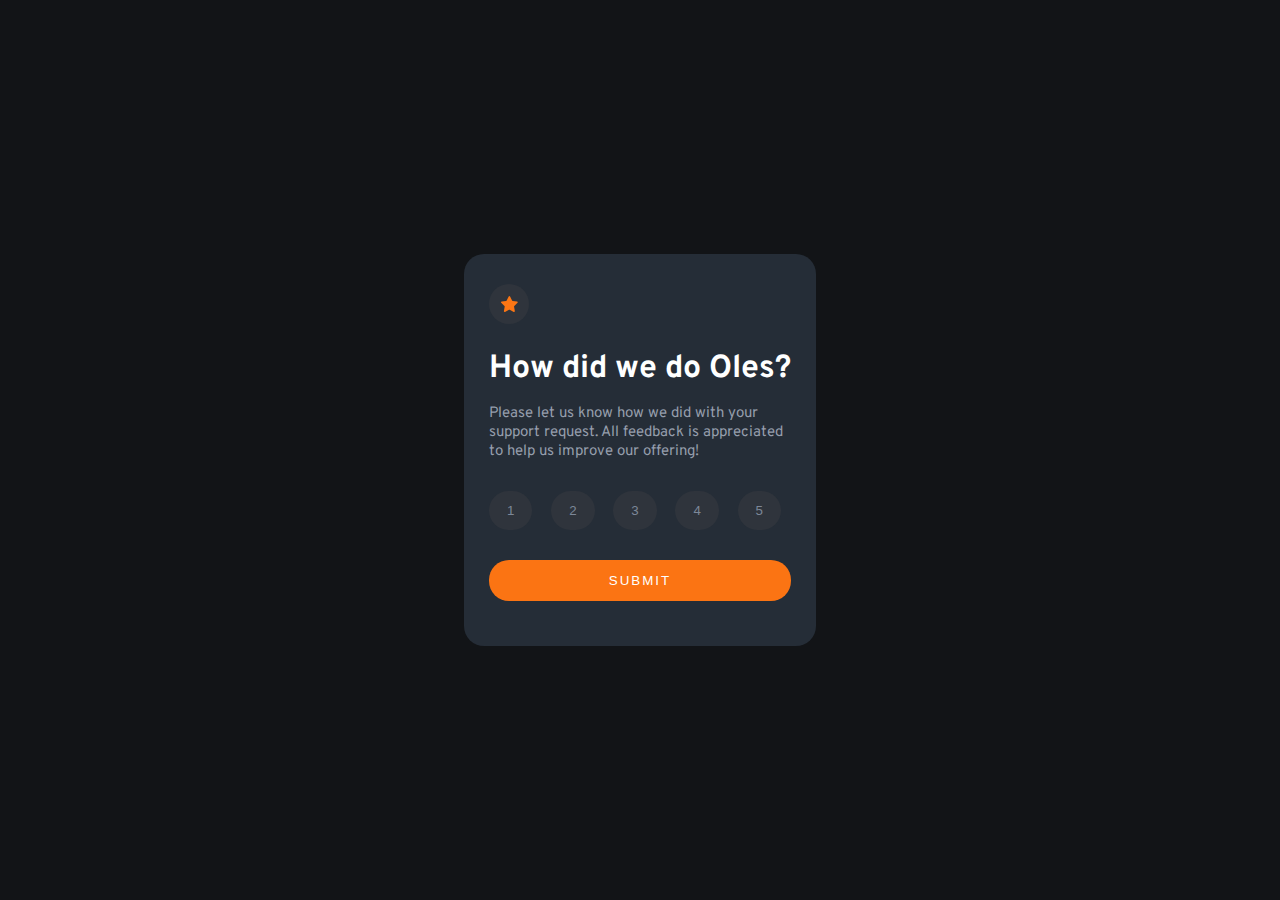
<file: index.html>
<!DOCTYPE html>
<html lang="en">
  <head>
    <meta charset="UTF-8" />
    <meta name="viewport" content="width=device-width, initial-scale=1.0" />
    <!-- displays site properly based on user's device -->

    <link
      rel="icon"
      type="image/png"
      sizes="32x32"
      href="./images/favicon-32x32.png"
    />

    <title>Frontend Mentor | Interactive rating component</title>
    <link rel="stylesheet" href="style.css" />
    <link rel="preconnect" href="https://fonts.googleapis.com" />
    <link rel="preconnect" href="https://fonts.gstatic.com" crossorigin />
    <link
      href="https://fonts.googleapis.com/css2?family=Overpass:wght@400;700&display=swap"
      rel="stylesheet"
    />

    <!-- Feel free to remove these styles or customise in your own stylesheet 👍 -->
    <style>
      .attribution {
        font-size: 11px;
        text-align: center;
      }
      .attribution a {
        color: hsl(228, 45%, 44%);
      }
    </style>
    <style>
      @import url("https://fonts.googleapis.com/css2?family=Overpass:wght@400;700&display=swap");
    </style>
  </head>
  <body>
    <div class="container">
      <div class="rating-state">
        <div class="star-icon">
          <img src="./images/icon-star.svg" alt="" />
        </div>
        <div class="writeup">
          <h1 class="heading">How did we do Oles?</h1>
          <p class="paragraph">
            Please let us know how we did with your support request. All
            feedback is appreciated to help us improve our offering!
          </p>
        </div>
        <form action="">
          <div class="rate-submit">
            <div class="rate">
              <button
                type="button"
                value="1"
                class="one"
                id="one"
                onclick="changeCol(1, event)"
              >
                1
              </button>

              <button
                type="button"
                value="1"
                class="one"
                id="two"
                onclick="changeCol(2, event)"
              >
                2
              </button>
              <button
                type="button"
                value="1"
                id="three"
                class="one"
                onclick="changeCol(3, event)"
              >
                3
              </button>
              <button
                type="button"
                value="1"
                class="one"
                id="four"
                onclick="changeCol(4, event)"
              >
                4
              </button>
              <button
                type="button"
                value="1"
                class="one"
                id="five"
                onclick="changeCol(5, event)"
              >
                5
              </button>
            </div>

            <form action="" id="submit">
              <button type="submit" class="btnn" id="submitt">
                <a href="index2.html" target="_blank">Submit</a>
              </button>
            </form>
          </div>
        </form>
      </div>
    </div>
    <!-- <div class="attribution">
      Challenge by
      <a href="https://www.frontendmentor.io?ref=challenge" target="_blank"
        >Frontend Mentor</a
      >. Coded by <a href="#">Your Name Here</a>.
    </div> -->
    <script src="script.js"></script>
  </body>
</html>

<!-- Rating state start -->

<!-- How did we do? Please let us know how we did with your support request. All
    feedback is appreciated to help us improve our offering! 1 2 3 4 5 Submit -->

<!-- Rating state end -->

<!-- Thank you state start -->

<!-- You selected -->
<!-- Add rating here -->
<!-- out of 5 Thank you! We appreciate you taking the time to give a rating. If
    you ever need more support, don’t hesitate to get in touch! -->

<!-- Thank you state end -->
</file>
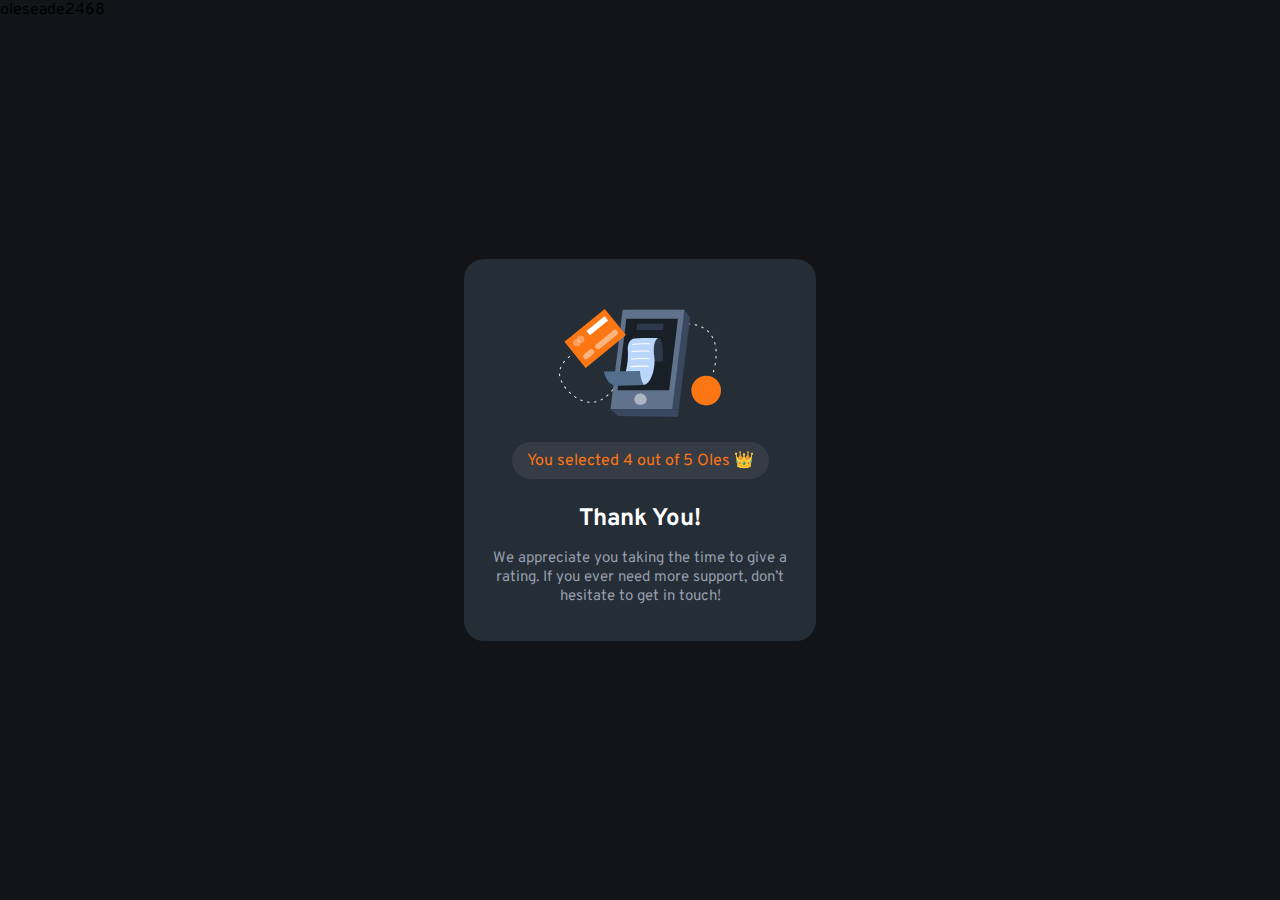
<file: index2.html>
<!DOCTYPE html>
<html lang="en">
  <head>
    <meta charset="UTF-8" />
    <meta http-equiv="X-UA-Compatible" content="IE=edge" />
    <meta name="viewport" content="width=device-width, initial-scale=1.0" />
    <title>Frontend Mentor | Interactive rating component</title>
    <link rel="stylesheet" href="style2.css" />
    <link rel="preconnect" href="https://fonts.googleapis.com" />
    <link rel="preconnect" href="https://fonts.gstatic.com" crossorigin />
    <link
      href="https://fonts.googleapis.com/css2?family=Overpass:wght@400;700&display=swap"
      rel="stylesheet"
    />
    <style>
      @import url("https://fonts.googleapis.com/css2?family=Overpass:wght@400;700&display=swap");
    </style>
    <link rel="stylesheet" href="style2.css" />
  </head>
  <body>
    <div class="container">
      <div class="rating-state">
        <div class="carrdd">
          <img src="./images/illustration-thank-you.svg" alt="" />
        </div>
        <div id="selection">
          <p>You selected 4 out of 5 Oles 👑</p>
          <p></p>
        </div>
        <div class="writeup">
          <h2 class="heading">Thank You!</h2>
          <p class="paragraph">
            We appreciate you taking the time to give a rating. If you ever need
            more support, don’t hesitate to get in touch!
          </p>
        </div>
      </div>
    </div>
    <script src="script.js"></script>
  </body>
</html>
oleseade2468
</file>
<file: style.css>
* {
  padding: 0;
  margin: 0;
  box-sizing: border-box;
}

body {
  background-color: hsl(216, 12%, 8%);
  position: relative;
  height: 100vh;
  font-family: "Overpass", sans-serif;
}
.container {
  /* display: flex;
  justify-content: center;
  align-items: center; */

  position: absolute;
  top: 50%;
  left: 50%;
  transform: translate(-50%, -50%);
}
.rating-state {
  padding-top: 30px;
  padding-left: 25px;
  padding-right: 25px;
  padding-bottom: 15px;
  border-radius: 20px;
  background-color: hsl(213, 19%, 18%);
  width: 22rem;
  /* height: 22rem; */
}
.star-icon {
  border-radius: 50px;
  width: 40px;
  display: flex;
  flex-direction: row;
  justify-content: center;
  align-items: center;
  background-color: hsl(216, 12%, 21%);
  margin-bottom: 25px;
}
.star-icon img {
  padding: 12px 20px;
}
.writeup {
}
.heading {
  color: hsl(0, 0%, 100%);
  padding-bottom: 15px;
}
.paragraph {
  color: hsl(217, 12%, 63%);
  font-size: 15px;
}
.rate {
  display: flex;
  flex-direction: row;
  justify-content: space-between;
  margin-top: 10px;
  margin-bottom: 10px;
}

.one,
.two,
.three,
.four,
.five {
  margin: 20px 10px 20px 0;

  padding: 12px 18px;
  background-color: hsl(216, 12%, 21%);
  border-radius: 50px;
  color: hsl(216, 12%, 54%);
  cursor: pointer;
}
/* #one {
  background-color: red;
} */
/* .hide-me{
  background-color: red;
  display: none;
  display: block;
} */

.button:hover {
  background-color: hsl(25, 97%, 53%);
  color: hsl(0, 0%, 100%);
}
.btnn {
  background-color: hsl(25, 97%, 53%);
  padding: 13px 20px;
  display: flex;
  justify-content: center;
  border-radius: 20px;
  margin-bottom: 30px;
  width: 100%;
  text-transform: uppercase;
  letter-spacing: 2px;
  cursor: pointer;
}
.btnn a {
  text-decoration: none;
  color: hsl(0, 0%, 100%);
}
button {
  border: none;
}
/* .btnn:hover {
  background-color: hsl(0, 0%, 100%);
} */

.orange {
  background-color: hsl(25, 97%, 53%);
  font-weight: bold;
  color: hsl(0, 0%, 100%);
}

/* .grey {
  background-color: grey;
} */
</file>
<file: style2.css>
* {
  padding: 0;
  margin: 0;
  box-sizing: border-box;
}
body {
  background-color: hsl(216, 12%, 8%);
  position: relative;
  height: 100vh;
  font-family: "Overpass", sans-serif;
}
.container {
  /* display: flex;
  justify-content: center;
  align-items: center; */

  position: absolute;
  top: 50%;
  left: 50%;
  transform: translate(-50%, -50%);
}
.rating-state {
  padding-top: 30px;
  padding-left: 25px;
  padding-right: 25px;
  padding-bottom: 15px;
  border-radius: 20px;
  background-color: hsl(213, 19%, 18%);
  width: 22rem;
  /* height: 22rem; */
}
.carrdd {
  display: flex;
  justify-content: center;
  padding-top: 20px;
  padding-bottom: 25px;
}
#selection {
  padding: 8px 15px;
  background-color: hsl(216, 12%, 24%);
  border-radius: 20px;
  margin: auto;
  width: -moz-fit-content;
  width: fit-content;
}
#selection p {
  color: hsl(25, 97%, 53%);
  text-align: center;
}
.writeup {
  display: flex;
  flex-direction: column;
  justify-content: center;
  align-items: center;
  margin-top: 25px;
  margin-bottom: 20px;
}
.heading {
  padding-bottom: 15px;
  color: hsl(0, 0%, 100%);
}
.paragraph {
  color: hsl(217, 12%, 63%);
  text-align: center;
  font-size: 15px;
}
</file>
